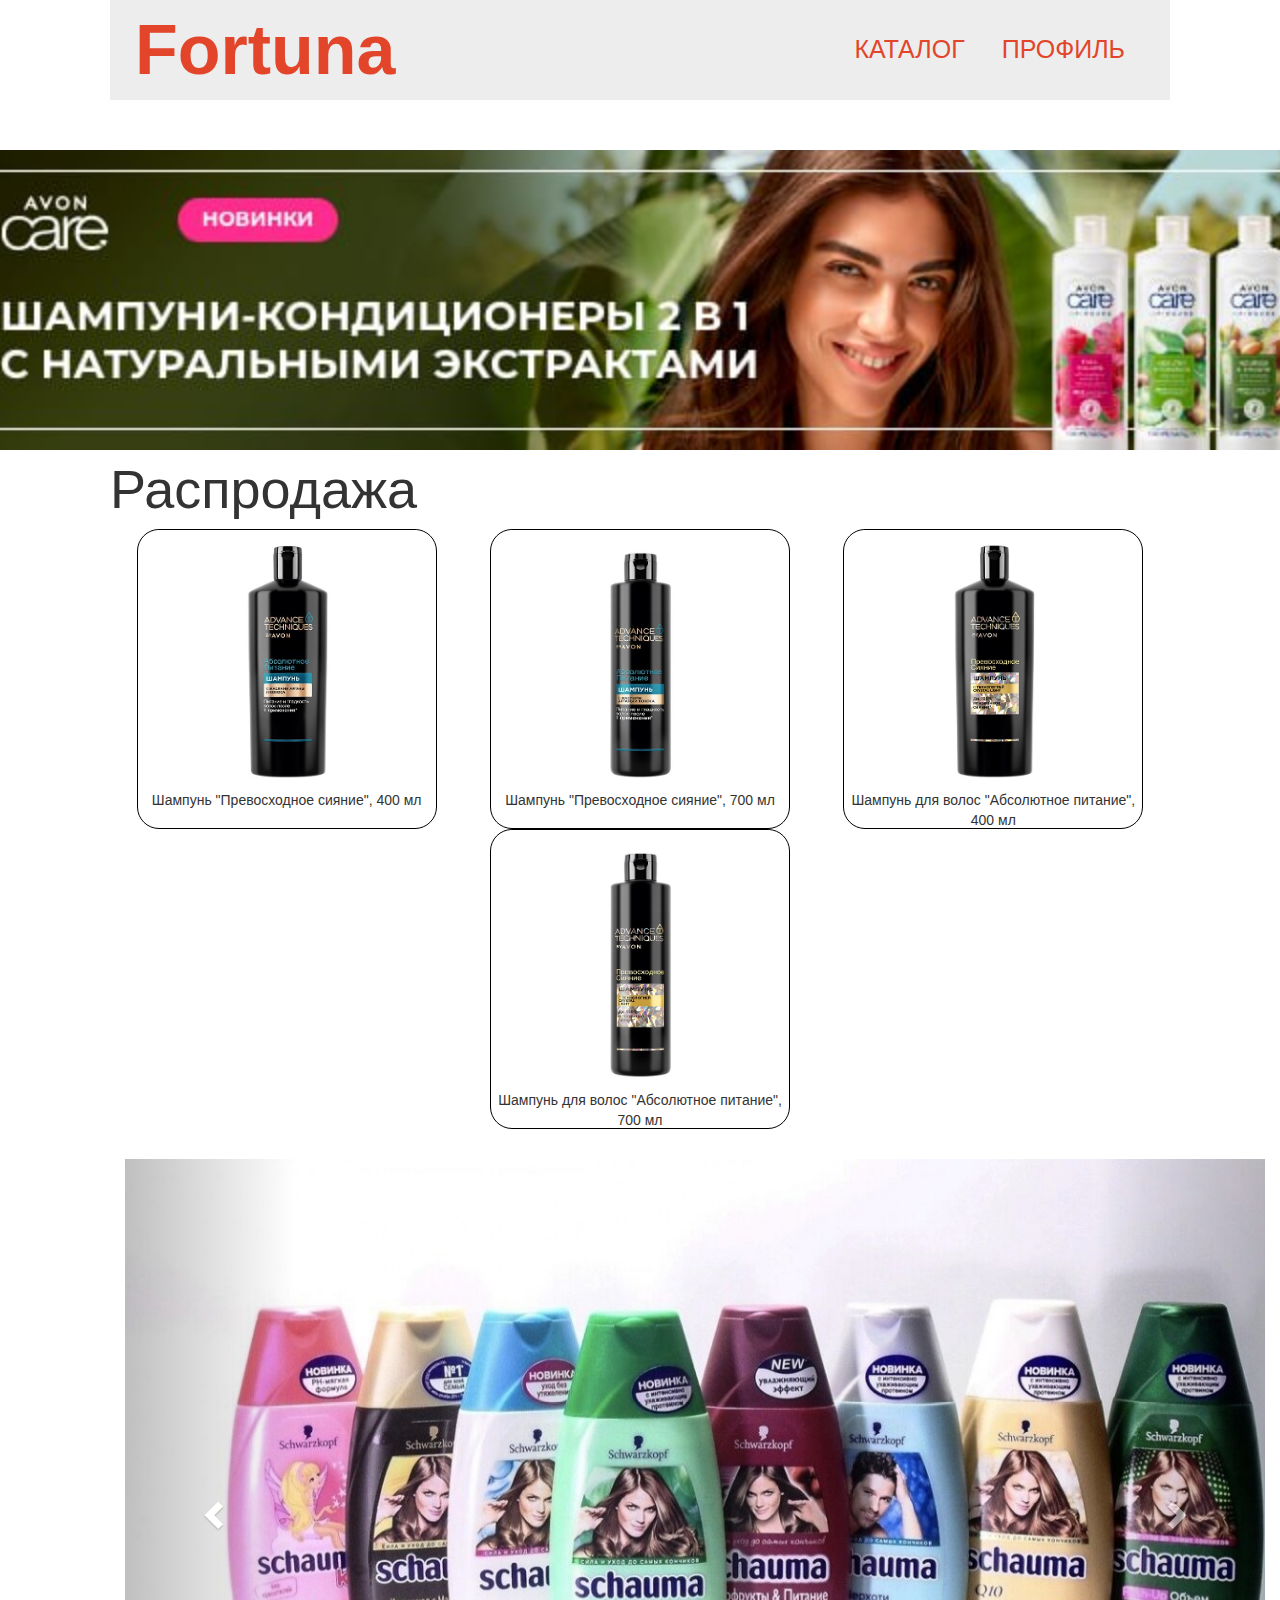
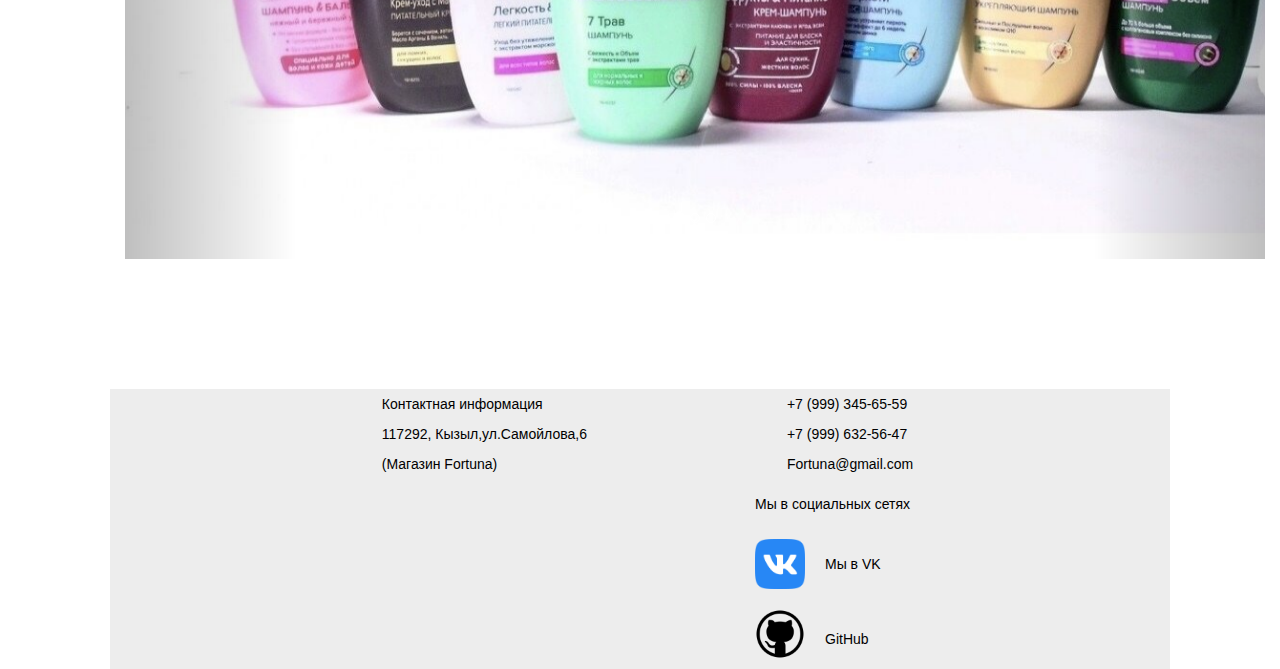
<file: index.html>
<!DOCTYPE html>
<html>
<head>
<meta charset="utf-8">
<meta name = "description" content = "шампуни">
<link rel="icon" type="image/png" href="image/icon_img.png">
<title>Интернет магазин шампуней</title>
<link rel="stylesheet" type="text/css" href="css/main.css">
<link href="https://fonts.googleapis.com/css2?family=Roboto+Serif:ital,opsz,wght@0,8..144,100..900;1,8..144,100..900&display=swap" rel="stylesheet">
<link rel="icon" type="image/png" href="tt.png">
<link rel="stylesheet" href="https://maxcdn.bootstrapcdn.com/bootstrap/3.4.1/css/bootstrap.min.css">
  <script src="https://ajax.googleapis.com/ajax/libs/jquery/3.7.1/jquery.min.js"></script>
  <script src="https://maxcdn.bootstrapcdn.com/bootstrap/3.4.1/js/bootstrap.min.js"></script>
</head>
<body>
<header class="header">
  <div class="header__inner">
      <div class="logo"> <a class="logo1" href="/fortuna-main/Fortuna.html">Fortuna</a></div>
         <div class="nav">
           <a class="nav__link" href="Pages1.html">Каталог</a>
           <a class="nav__link" href="Pages3.html">Профиль</a>
         </div>
       </div>
    </div>
</header>

<section class="section_1">
<div class="general_img">
     <img class="one_img" src="image/one_img.png">
</div>
</section>
<section class="section_2">
  <div class="rasp">
    <h4 class="sale">Распродажа</h4>
  </div>
  <div class="general_card">
    <div class="card">
           <img class="card_img" src="image/card_1.jpg">

    <div class="name_card">
     <div class="txt_card">
    Шампунь "Превосходное сияние", 400 мл
          </div>

     </div>
    </div>

    <div class="card">
           <img class="card_img" src="image/card_2.jpg">

    <div class="name_card">
      <div class="txt_card">
      Шампунь "Превосходное сияние", 700 мл
            </div>
      </div>
    </div>
    <div class="card">
           <img class="card_img" src="image/card_3.jpg">

    <div class="name_card">
      <div class="txt_card">
      Шампунь для волос "Абсолютное питание", 400 мл
            </div>
    </div>
    </div>
    <div class="card">
           <img class="card_img" src="image/card_4.jpg">

    <div class="name_card">
      <div class="txt_card">
      Шампунь для волос "Абсолютное питание", 700 мл
            </div>
             </div>
    </div>
  </div> 
  </div>

</section>
<div class="container">
  
  <div id="myCarousel" class="carousel slide" data-ride="carousel">
    <!-- Indicators -->
    <ol class="carousel-indicators">
      <li data-target="#myCarousel" data-slide-to="0" class="active"></li>
      <li data-target="#myCarousel" data-slide-to="1"></li>
      <li data-target="#myCarousel" data-slide-to="2"></li>
    </ol>

    <!-- Wrapper for slides -->
    <div class="carousel-inner">

      <div class="item active">
        <img src="image/img1.jpg" alt="Los Angeles" style="width:1500px; height: 700px;">
        <div class="carousel-caption">
         
        </div>
      </div>

      <div class="item">
        <img src="image/img2.jpg" alt="Chicago" style="width:1500px; height: 700px;">
        <div class="carousel-caption">
         
        </div>
      </div>
    
      <div class="item">
        <img src="image/img3.jpg" alt="New York" style="width:1500px; height: 700px;">
        <div class="carousel-caption">
  
        </div>
      </div>
  
    </div>

    <!-- Left and right controls -->
    <a class="left carousel-control" href="#myCarousel" data-slide="prev">
      <span class="glyphicon glyphicon-chevron-left"></span>
      <span class="sr-only">Previous</span>
    </a>
    <a class="right carousel-control" href="#myCarousel" data-slide="next">
      <span class="glyphicon glyphicon-chevron-right"></span>
      <span class="sr-only">Next</span>
    </a>
  </div>
</div>

<footer>
   <div class="container6">

        <div class="information">
           <div class="contact">
             <div class="address">
               Контактная информация
               <br>117292, Кызыл,ул.Самойлова,6
                  <br>(Магазин Fortuna)
           </div>
              <div class="number">
                +7 (999) 345-65-59
                  <br> +7 (999) 632-56-47
                    <br> Fortuna@gmail.com
               </div>
              </div>
                  <div class="network">
                  Мы в социальных сетях
                <div class="vk_img">
                <img class="vk_github" src="5968835.png"> <a class="network_txt" href="https://vk.com/fortuna99ru">Мы в VK</a>
              </div>
                                        
               <div class="github_img">
                   <img class="vk_github" src="23.png"> <a class="network_txt1" href="https://github.com/ketqe?tab=repositories">GitHub</a>
                 </div>                           
                    </div>                       
                    <div class="infotxt">
                </div>                        
      </div>                   
     </div>
 </footer>
</body>
</html>
</file>
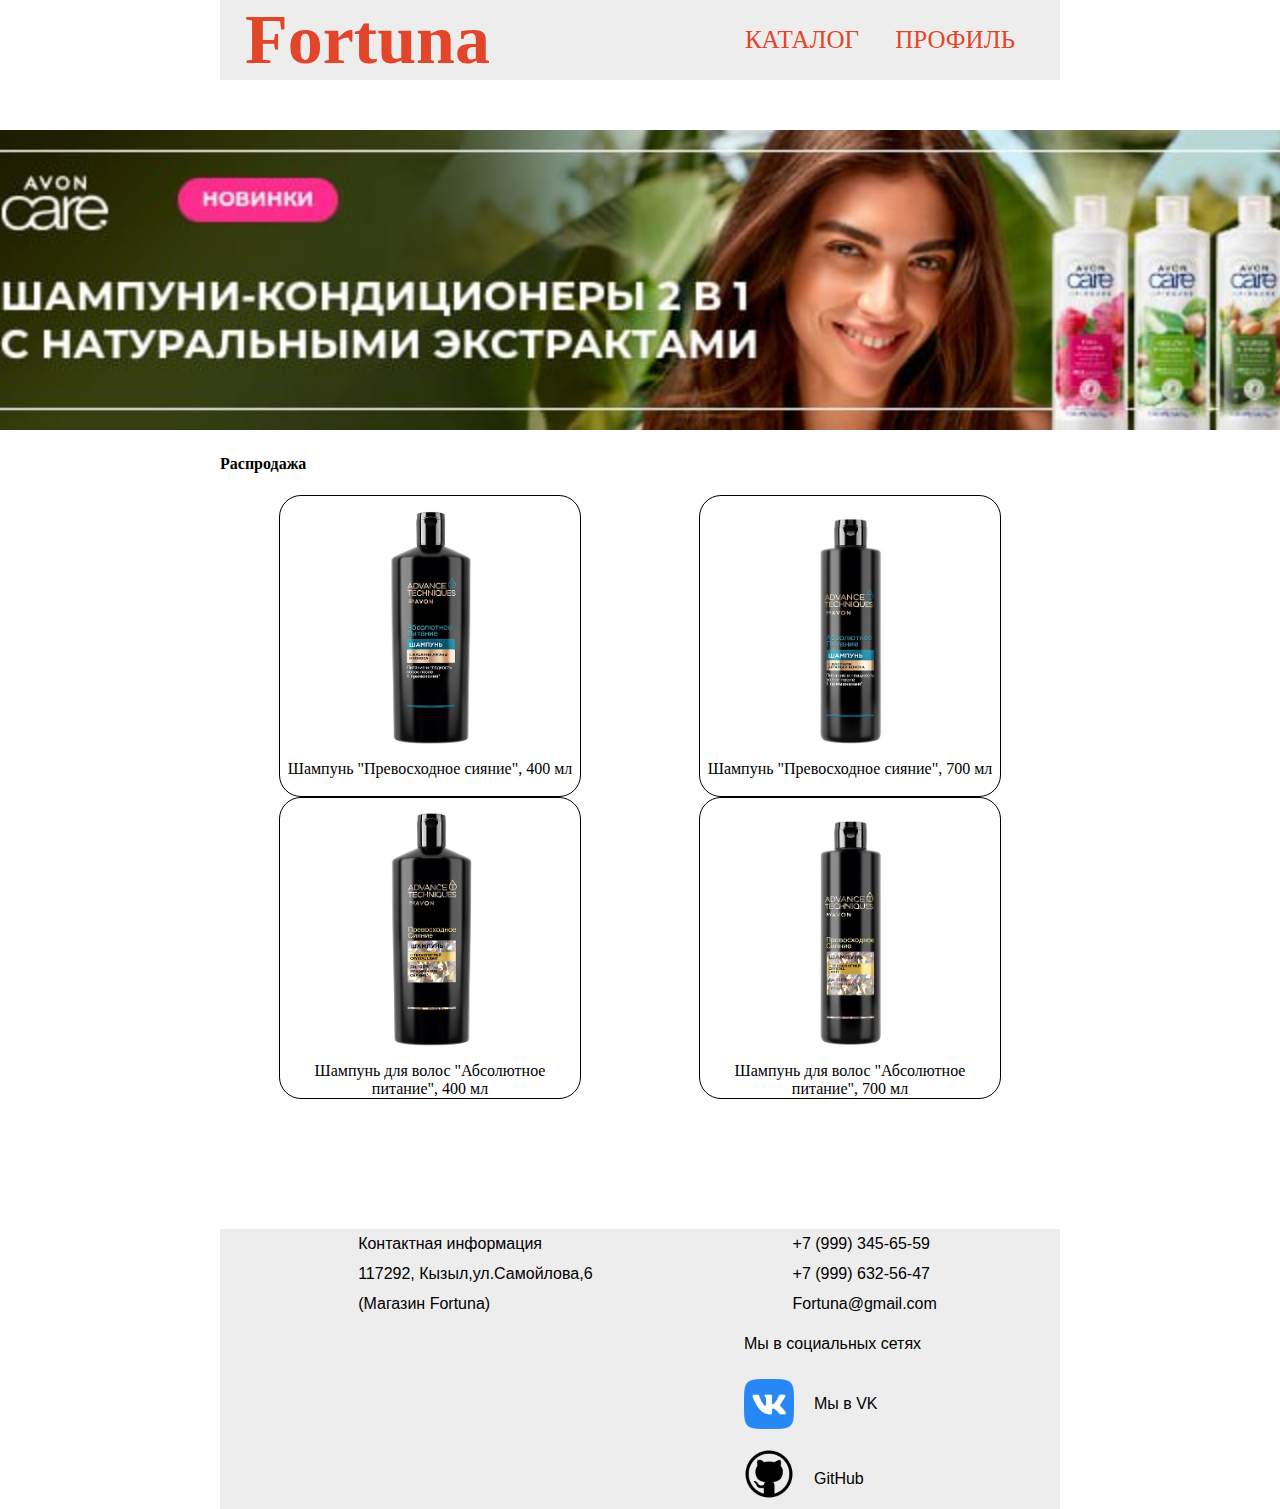
<file: Fortuna.html>
<!DOCTYPE html>
<html>
<head>
<meta charset="utf-8">
<title></title>
<meta name = "description" content = "шампуни">
<link rel="icon" type="image/png" href="image/icon_img.png">
<title>Интернет магазин шампуней</title>
<link rel="stylesheet" type="text/css" href="css/main.css">
<link href="https://fonts.googleapis.com/css2?family=Roboto+Serif:ital,opsz,wght@0,8..144,100..900;1,8..144,100..900&display=swap" rel="stylesheet">
<link rel="icon" type="image/png" href="tt.png">

</head>
<body>
<header class="header">
  <div class="header__inner">
      <div class="logo"> <a class="logo1" href="/fortuna-main/Fortuna.html">Fortuna</a></div>
         <div class="nav">
           <a class="nav__link" href="Pages1.html">Каталог</a>
           <a class="nav__link" href="Pages3.html">Профиль</a>
         </div>
       </div>
    </div>
</header>

<section class="section_1">
<div class="general_img">
     <img class="one_img" src="image/one_img.png">
</div>
</section>
<section class="section_2">
  <div class="rasp">
    <h4>Распродажа</h4>
  </div>
  <div class="general_card">
    <div class="card">
           <img class="card_img" src="image/card_1.jpg">

    <div class="name_card">
     <div class="txt_card">
    Шампунь "Превосходное сияние", 400 мл
          </div>

     </div>
    </div>

    <div class="card">
           <img class="card_img" src="image/card_2.jpg">

    <div class="name_card">
      <div class="txt_card">
      Шампунь "Превосходное сияние", 700 мл
            </div>
      </div>
    </div>
    <div class="card">
           <img class="card_img" src="image/card_3.jpg">

    <div class="name_card">
      <div class="txt_card">
      Шампунь для волос "Абсолютное питание", 400 мл
            </div>
    </div>
    </div>
    <div class="card">
           <img class="card_img" src="image/card_4.jpg">

    <div class="name_card">
      <div class="txt_card">
      Шампунь для волос "Абсолютное питание", 700 мл
            </div>
             </div>
    </div>
  </div> 
  </div>

</section>

<footer>
   <div class="container6">

        <div class="information">
           <div class="contact">
             <div class="address">
               Контактная информация
               <br>117292, Кызыл,ул.Самойлова,6
                  <br>(Магазин Fortuna)
           </div>
              <div class="number">
                +7 (999) 345-65-59
                  <br> +7 (999) 632-56-47
                    <br> Fortuna@gmail.com
               </div>
              </div>
                  <div class="network">
                  Мы в социальных сетях
                <div class="vk_img">
                <img class="vk_github" src="5968835.png"> <a class="network_txt" href="https://vk.com/fortuna99ru">Мы в VK</a>
              </div>
                                        
               <div class="github_img">
                   <img class="vk_github" src="23.png"> <a class="network_txt1" href="https://github.com/ketqe?tab=repositories">GitHub</a>
                 </div>                           
                    </div>                       
                    <div class="infotxt">
                </div>                        
      </div>                   
     </div>
 </footer>
</body>
</html>
</file>
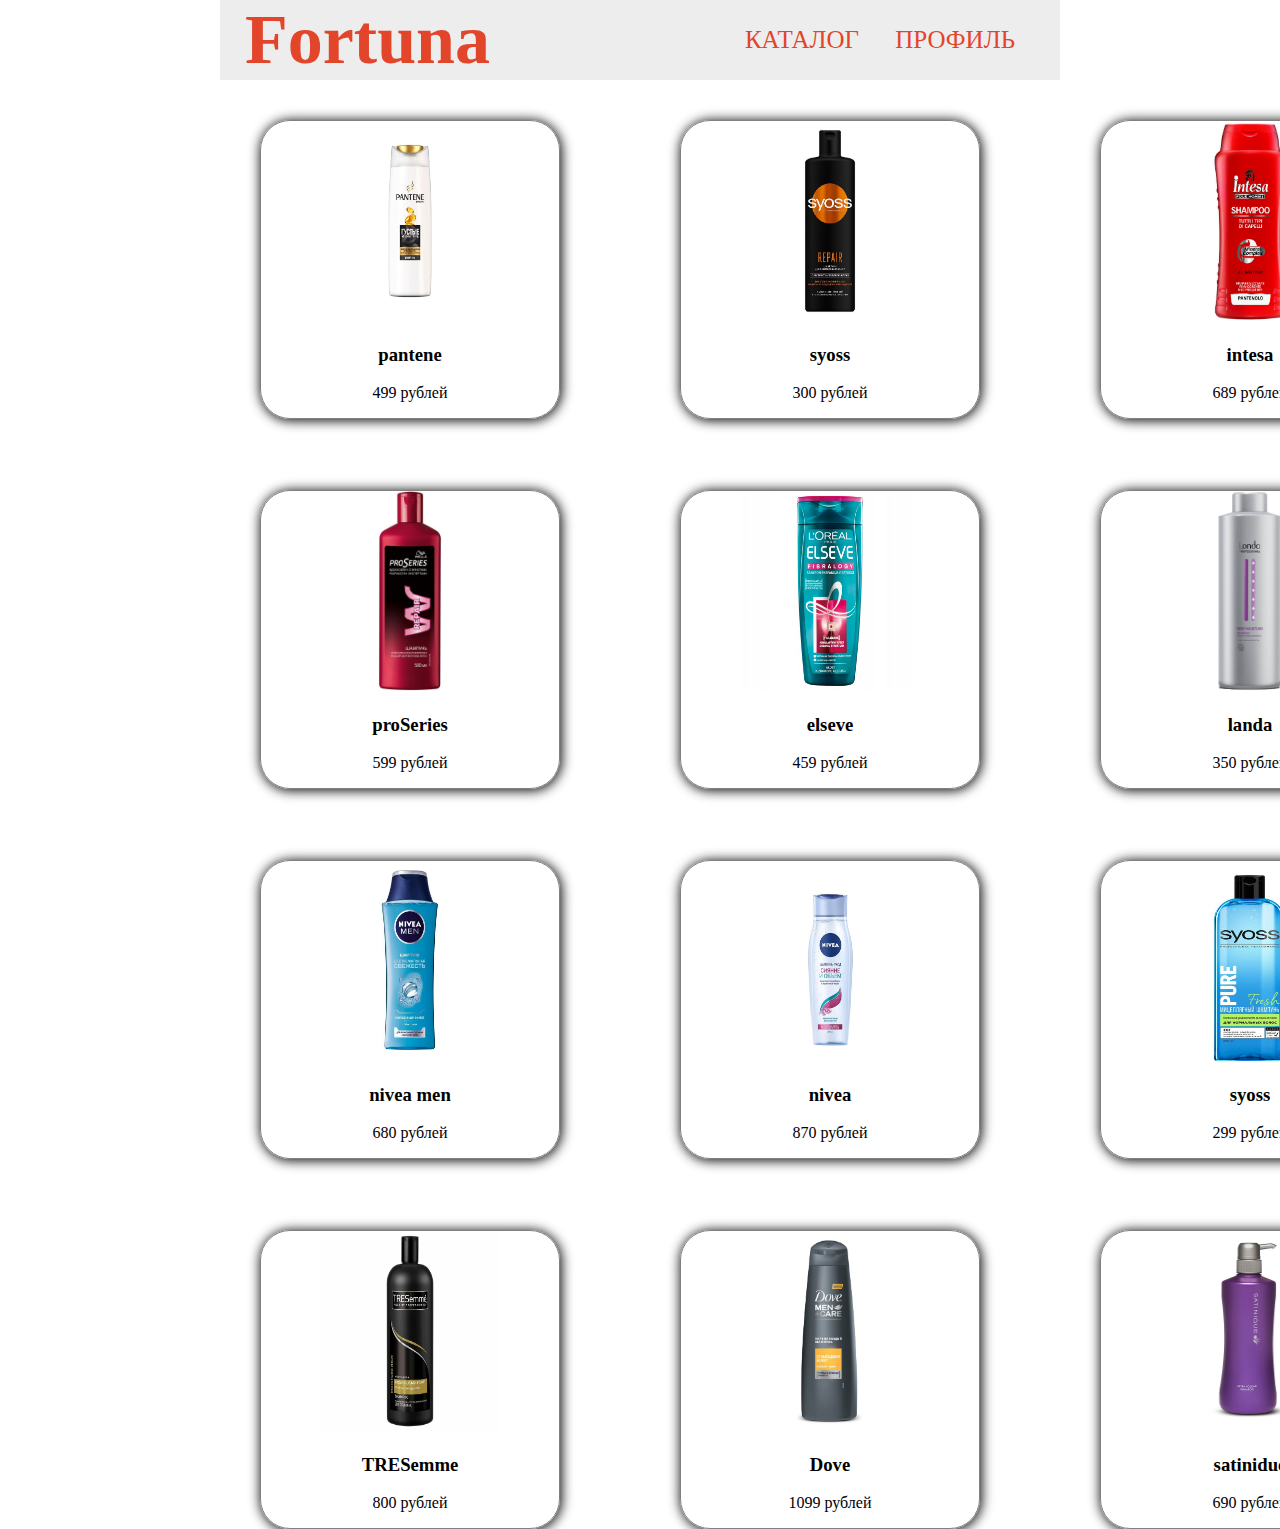
<file: Pages1.html>
<!DOCTYPE html>
<html>
<head>
	<meta charset="utf-8">
	<meta name="description" content="шампуни">
	<link rel="icon" type="image/png" href="image/icon.png">
	<title>Интернет магазин шампуней</title>
	<link rel="stylesheet" type="text/css" href="css/main.css">
	<link href="https://fonts.googleapis.com/css2?family=Roboto+Serif:ital,opsz,wght@0,8..144,100..900;1,8..144,100..900&display=swap" rel="stylesheet">
	<title></title>
</head>
<body>

	<header class="header">
  <div class="header__inner">
      <div class="logo"> <a class="logo1" href="./Fortuna.html">Fortuna</a></div>
         <div class="nav">
           <a class="nav__link" href="./Pages1.html">Каталог</a>
           <a class="nav__link" href="./Pages3.html">Профиль</a>
         </div>
       </div>
    </div>
</header>


	<div class="product">

		 <div class="product-card">
      <div class="product_new">
			<img class="product-image" src="image/pantene.jpg">
			<h3 class="product-title">pantene</h3>
			<p class="product-price">499 рублей</p>
		 </div>
	</div>



		 <div class="product-card">
      <div class="product_new">
			<img class="product-image" src="image/1.jpg">
			<h3 class="product-title">syoss</h3>
			<p class="product-price">300 рублей</p>
		 </div>
	</div>




		 <div class="product-card">
      <div class="product_new">
			<img class="product-image" src="image/2.jpg">
			<h3 class="product-title">intesa</h3>
			<p class="product-price">689 рублей</p>
		 </div>
	</div>




		 <div class="product-card">
      <div class="product_new">
			<img class="product-image" src="image/3.jpg">
			<h3 class="product-title">proSeries</h3>
			<p class="product-price">599 рублей</p>
		 </div>
	</div>


	

		 <div class="product-card">
      <div class="product_new">
			<img class="product-image" src="image/4.jpg">
			<h3 class="product-title">elseve</h3>
			<p class="product-price">459 рублей</p>
		 </div>
	</div>


	

		 <div class="product-card">
      <div class="product_new">
			<img class="product-image" src="image/5.jpg">
			<h3 class="product-title">landa</h3>
			<p class="product-price">350 рублей</p>
		 </div>
	</div>




		 <div class="product-card">
      <div class="product_new">
			<img class="product-image" src="image/6.jpg">
			<h3 class="product-title">nivea men</h3>
			<p class="product-price">680 рублей</p>
		 </div>
	</div>


	

		 <div class="product-card">
      <div class="product_new">
			<img class="product-image" src="image/7.jpg">
			<h3 class="product-title">nivea</h3>
			<p class="product-price">870 рублей</p>
		 </div>
	</div>


	

		 <div class="product-card">
      <div class="product_new">
			<img class="product-image" src="image/8.jpg">
			<h3 class="product-title">syoss</h3>
			<p class="product-price">299 рублей</p>
		 </div>
	</div>




		 <div class="product-card">
      <div class="product_new">
			<img class="product-image" src="image/9.jpg">
			<h3 class="product-title">TRESemme</h3>
			<p class="product-price">800 рублей</p>
		 </div>
	</div>


	

		 <div class="product-card">
      <div class="product_new">
			<img class="product-image" src="image/10.jpg">
			<h3 class="product-title">Dove</h3>
			<p class="product-price">1099 рублей</p>
		 </div>
	</div>


	

		 <div class="product-card">
      <div class="product_new">
			<img class="product-image" src="image/11.jpg">
			<h3 class="product-title">satinidue</h3>
			<p class="product-price">690 рублей</p>
		 </div>
	</div>
	</div>
</body>
</html>
</file>
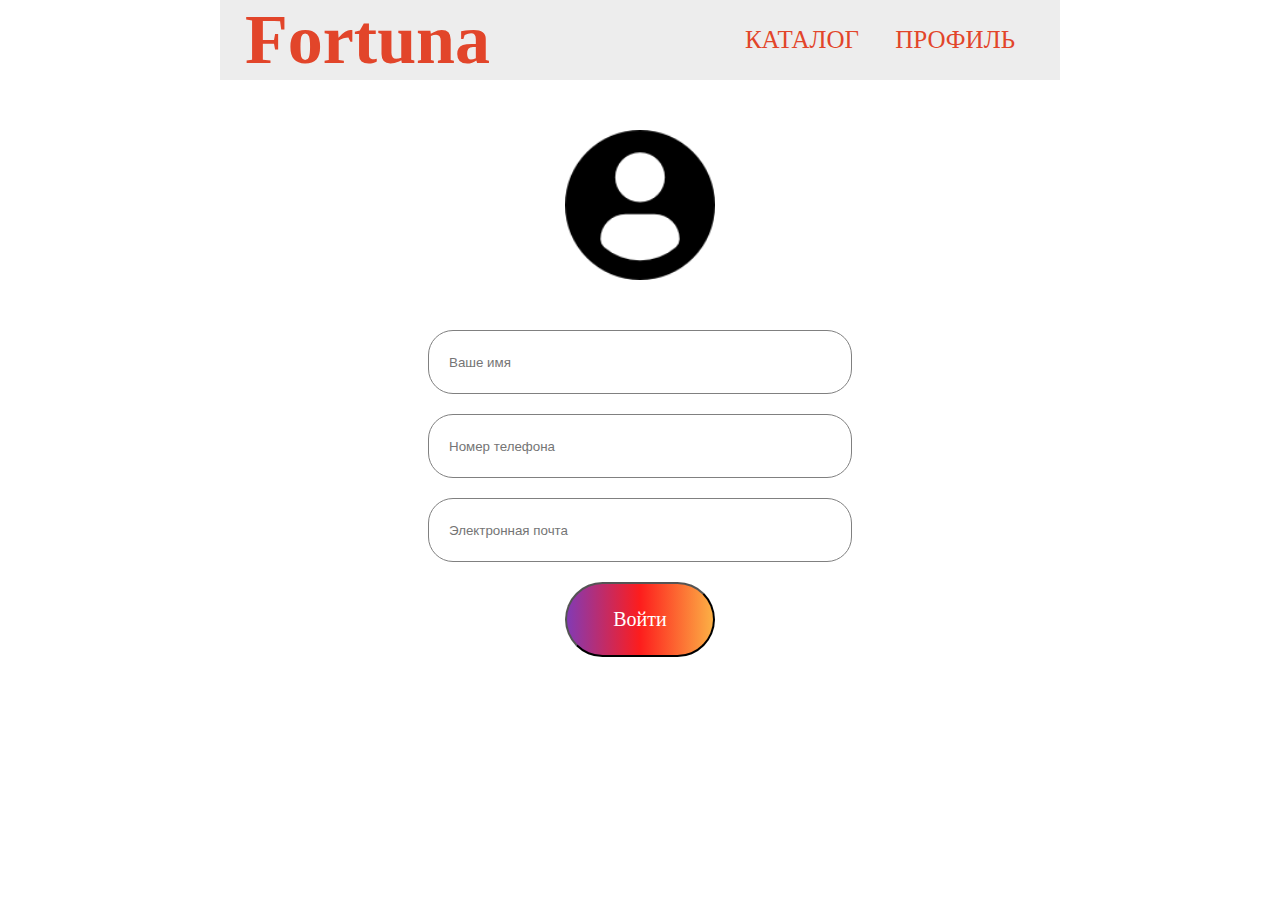
<file: Pages3.html>
<!DOCTYPE html>
<html>
<head>
	<meta charset="utf-8">
	<meta name="viewport" content="width=device-width, initial-scale=1">
	<link rel="stylesheet" type="text/css" href="css/main.css">
	<title></title>
</head>
<body>
	<header class="header">
  <div class="header__inner">
      <div class="logo"> <a class="logo1" href="./Fortuna.html">Fortuna</a></div>
         <div class="nav">
           <a class="nav__link" href="./Pages1.html">Каталог</a>
           <a class="nav__link" href="./Pages3.html">Профиль</a>
         </div>
       </div>
    </div>
</header>

<div class="profile">

	

    <div class="profile_img">
    	<img class="profile-user" src="profile-user.png">
      <div class="input">
        <div class="name">
        <input class="user" type="text" placeholder="Ваше имя"> 
        </div>

	<div class="name">
		<input class="user" type = "tel" placeholder="Номер телефона" id="phone" name="phone">
	</div>

	<div class="name">
		<input class="user" type="email" placeholder="Электронная почта" id="email" name="email">
	</div>

  <button>
   <p class="voity">Войти</p>
 </button>
    </div>

      </div>
</div>

</body>
</html>
</file>
<file: css/main.css>
html {
  margin: 0 110px 0 110px;
  font-family:Sitka Small;
}
body{
  margin: 0 110px 0 110px;
  font-family:Sitka Small;
}

.header {
  background-color: rgba(220, 220, 220, 0.5);
}

.header__inner {
  display: flex;
  justify-content: space-between;
  align-items: center;
}

.logo {
  font-size: 70px;
  font-weight: bold;
  text-decoration: none;
  margin-left: 25px;
}
.logo1{
  text-decoration: none;
  color: #e2452a;
}

.nav {
  font-size: 25px;
  text-transform: uppercase;
  margin-right: 30px;

}

.nav__link {
  color: #e2452a;
  text-decoration: none;
  display: inline-block;
  vertical-align: top;
  margin: 0 15px;

 
}

.section_1 {
  display: flex;
  justify-content: center;
  margin-top: 50px;
}

.one_img {
  width: 1480px;
  height: 300px;
}

.sale {
  font-size: 54px;
}

.card {
  border: 1px solid black;
  border-radius: 22px;

   width: 300px;
  height: 300px;
}

.card_img {
  width: 260px;
  height: 260px;
}

.general_card {


  display: flex;
  flex-wrap: wrap;
  justify-content: space-around;
  text-align: center;
}

.name_card {
  display: flex;
  justify-content: space-around;
  flex-wrap: wrap;
}

/*карусель*/


.container{
    margin: 30px;
}


/*профиль*/


.profile1{
 display:flex;
 justify-content:center;
 margin-top:20px;
font-size: 60px;

}
.input{
width:100%;
display:flex;
align-items:center;
flex-direction:column;
margin-top:30px;
}	

.name{
margin-top:20px;

}

.user{
width:400px;
height:60px;
padding-left:20px;
border-radius:25px;
border:1px solid grey;
}
.profile-user{
    width: 150px;
    height: 150px;
   
}
.profile_img{
display: flex;
align-items: center;
flex-direction: column;
margin-top: 50px;
}

button{
    background: linear-gradient(90deg, rgba(131,58,180,1) 0%, rgba(253,29,29,1) 50%, rgba(252,176,69,1) 100%);
    color: #fff;
    margin-top: 20px;
    width: 150px;
    height: 75px;
    border-radius: 50px;
}
.voity{
    font-size: 20px;
}




/*каталог*/
.product-image {
    height: 200px;
    width: 180px;
}

.product-card {
    text-align: center;
    margin:20px;
    width:300px;
    height:250px;
   
    
}
.product_new{
   border: 1px solid grey;
   border-radius: 30px;
   box-shadow: 1px 1px 12px 1px rgba(0,0,0,0.92);
   transition-delay: .2s;
}
.product_new:hover{
    width: 310px;
    height: 305px;
}

.product{
    display:grid;
    grid-template-columns:repeat(3, 1fr);
    grid-gap:80px;
    margin: 20px;
}

h3{
    font-family: Sitka Small;
}

p{
      font-family: Sitka Small;
}



/*подвал*/


.container6 {
    font-family: "Montserrat", sans-serif;
     background-color: rgba(220, 220, 220, 0.5);
    color: black; 
    margin-top: 130px;
}

.information {
    display: flex;
    flex-wrap: wrap;
    justify-content: center;
}

.contact {
    display: flex;
    flex-wrap: wrap;
    line-height: 30px;
}

.address {
    margin: 0px 100px 10px 30px; 
}

.number {
    margin: 0px 15px 10px 100px; 
}

.network {
    margin: 0px 15px 10px 400px; 
    display: flex;
    flex-direction: column;
    line-height: 30px;
}

.vk_img {
    display: flex;
    align-content: center;
    margin-top: 20px;
}

.github_img {
    margin-top: 20px;
    display: flex;
    flex-wrap: nowrap;
}

.infotxt {
    margin: 40px 0px 40px 0px;
}

.network_txt { 
    color: black;
    text-decoration: none;
    padding-top: 10px;
    padding-left:20px;
}

.network_txt1 {
    display: flex;
    justify-content: center;
    color:black;
    text-decoration: none;
    padding-top: 15px;
    padding-left: 20px;  
}

.vk_github {
    width: 50px;
    height: 50px;
}

.network a:hover {
    color: rgb(83, 74, 206);
}
</file>
